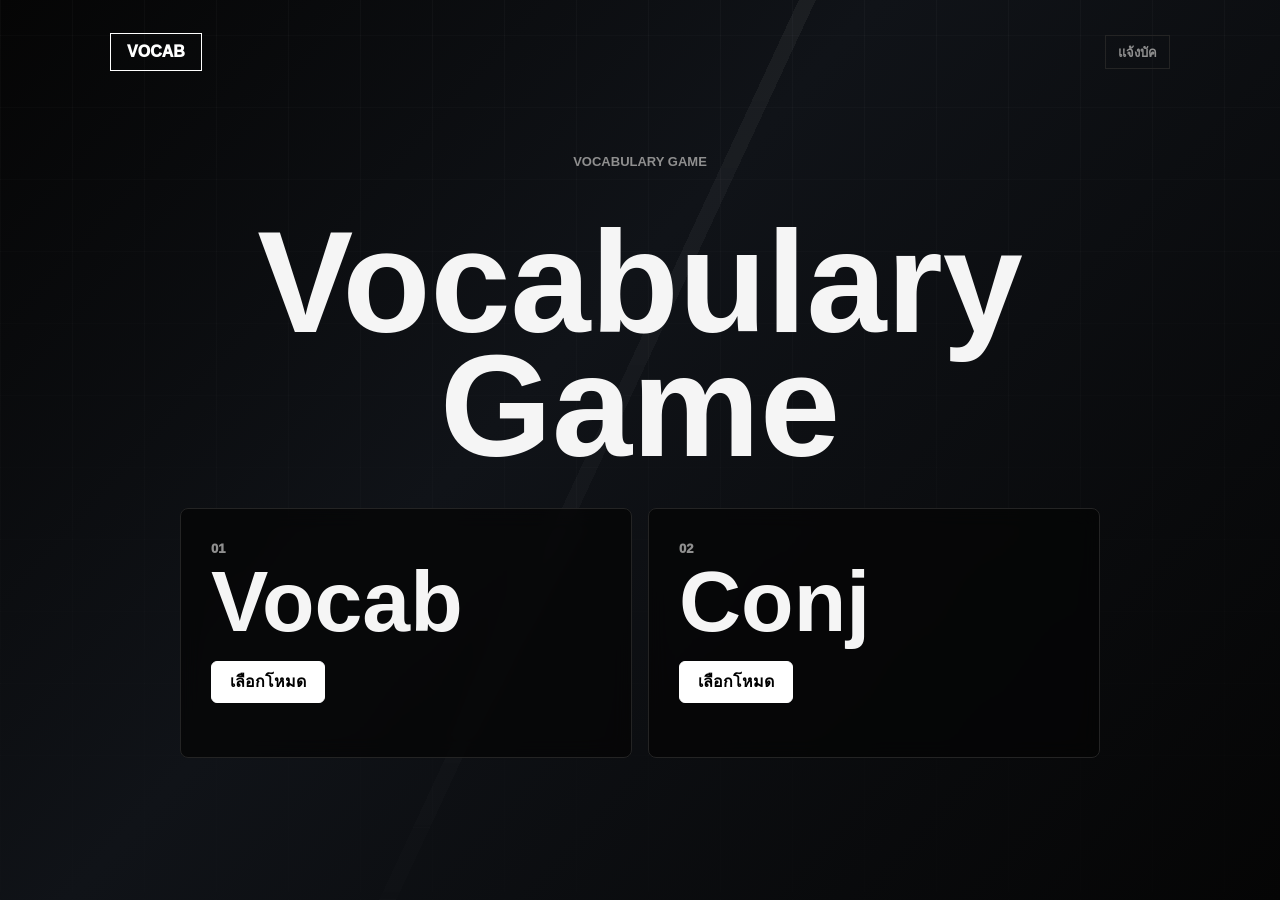
<file: index.html>
<!DOCTYPE html>
<html lang="th">
<head>
  <meta charset="UTF-8">
  <meta name="viewport" content="width=device-width, initial-scale=1.0">
  <title>Vocabulary Game</title>
  <link rel="stylesheet" href="style.css">
</head>
<body class="home-page">
  <main class="shell hub-shell">
    <nav class="top-nav home-nav" aria-label="เมนูหลัก">
      <a class="brand" href="index.html">VOCAB</a>
      <a class="nav-pill" href="report-bug.html">แจ้งบัค</a>
    </nav>

    <section class="home-stage">
      <p class="eyebrow">Vocabulary Game</p>
      <h1>Vocabulary<br>Game</h1>

      <section class="home-category-grid" aria-label="โหมดเกม">
        <article class="mode-group">
          <div class="mode-group-head">
            <span class="mode-index">01</span>
            <h2>Vocab</h2>
          </div>
          <button class="mode-picker" type="button" aria-expanded="false" aria-controls="vocabModes">
            เลือกโหมด
          </button>
          <div id="vocabModes" class="mode-link-list" aria-label="โหมด Vocabulary">
            <a class="mode-card home-mode-button" href="mode-eng-to-thai.html">
              <span class="mode-index">01</span>
              <strong>อังกฤษเป็นไทย</strong>
            </a>

            <a class="mode-card home-mode-button" href="mode-thai-to-eng.html">
              <span class="mode-index">02</span>
              <strong>ไทยเป็นอังกฤษ</strong>
            </a>

            <a class="mode-card home-mode-button" href="mode-choice.html">
              <span class="mode-index">03</span>
              <strong>เลือกคำตอบ</strong>
            </a>

            <a class="mode-card home-mode-button" href="mode-matching.html">
              <span class="mode-index">04</span>
              <strong>จับคู่คำศัพท์</strong>
            </a>
          </div>
        </article>

        <article class="mode-group">
          <div class="mode-group-head">
            <span class="mode-index">02</span>
            <h2>Conj</h2>
          </div>
          <button class="mode-picker" type="button" aria-expanded="false" aria-controls="conjModes">
            เลือกโหมด
          </button>
          <div id="conjModes" class="mode-link-list" aria-label="โหมด Conjunction">
            <a class="mode-card home-mode-button" href="mode-conjunction.html">
              <span class="mode-index">01</span>
              <strong>อังกฤษเป็นไทย</strong>
            </a>

            <a class="mode-card home-mode-button" href="mode-conj-thai-to-eng.html">
              <span class="mode-index">02</span>
              <strong>ไทยเป็นอังกฤษ</strong>
            </a>

            <a class="mode-card home-mode-button" href="mode-conj-choice.html">
              <span class="mode-index">03</span>
              <strong>เลือกคำตอบ</strong>
            </a>
          </div>
        </article>
      </section>
    </section>
  </main>

  <script src="script.js"></script>
</body>
</html>
</file>
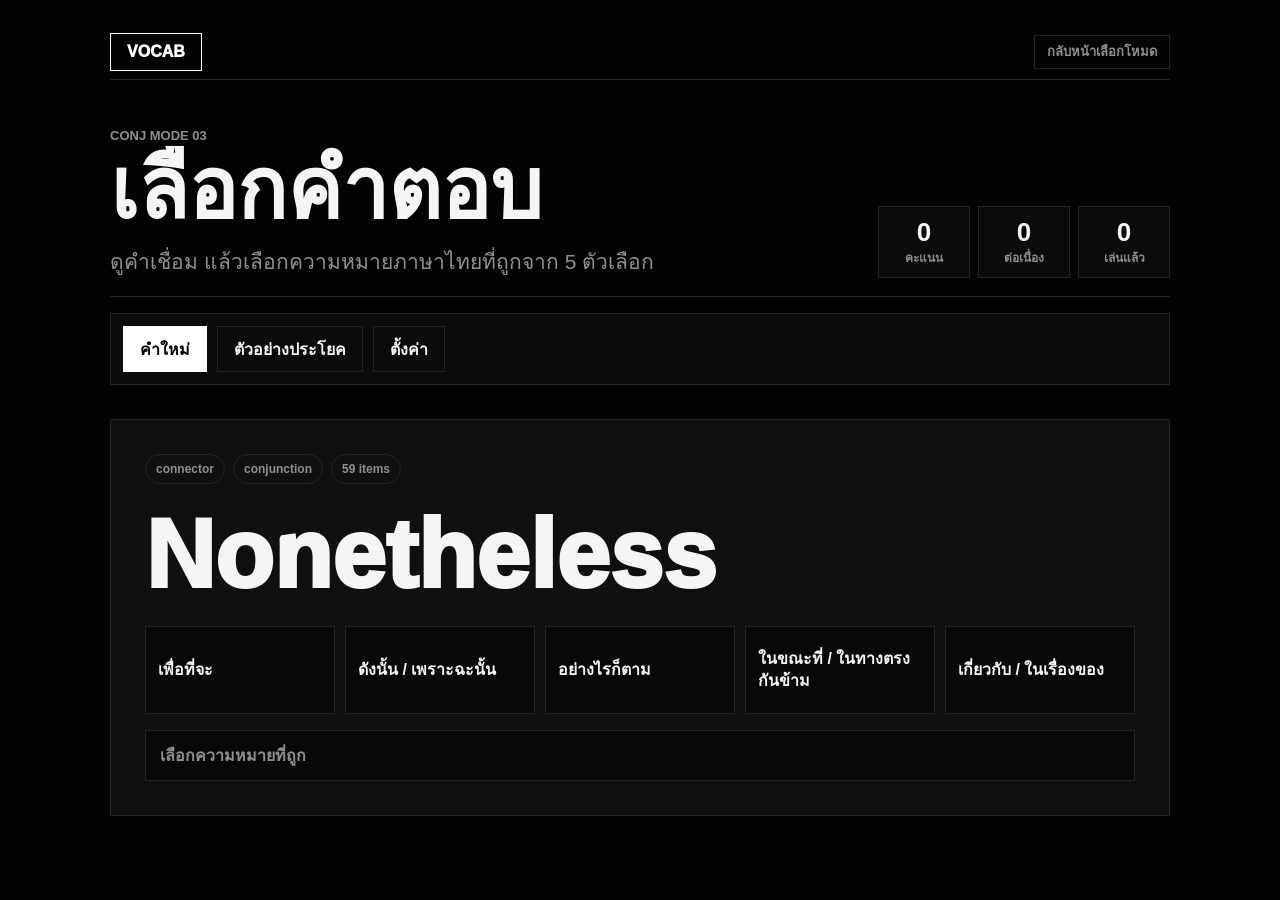
<file: mode-conj-choice.html>
<!DOCTYPE html>
<html lang="th">
<head>
  <meta charset="UTF-8">
  <meta name="viewport" content="width=device-width, initial-scale=1.0">
  <title>Conj เลือกคำตอบ - Vocabulary Game</title>
  <link rel="stylesheet" href="style.css">
</head>
<body>
  <main class="shell game-shell">
    <nav class="top-nav" aria-label="เมนู">
      <a class="brand" href="index.html">VOCAB</a>
      <a class="nav-pill" href="index.html">กลับหน้าเลือกโหมด</a>
    </nav>

    <header class="game-head">
      <div class="game-title">
        <p class="eyebrow">Conj Mode 03</p>
        <h1>เลือกคำตอบ</h1>
        <p class="lead">ดูคำเชื่อม แล้วเลือกความหมายภาษาไทยที่ถูกจาก 5 ตัวเลือก</p>
      </div>
      <div class="stats">
        <div class="stat"><strong id="score">0</strong><span>คะแนน</span></div>
        <div class="stat"><strong id="streak">0</strong><span>ต่อเนื่อง</span></div>
        <div class="stat"><strong id="total">0</strong><span>เล่นแล้ว</span></div>
      </div>
    </header>

    <section class="toolbar">
      <button id="nextBtn" class="btn" type="button">คำใหม่</button>
      <button id="exampleBtn" class="btn secondary" type="button">ตัวอย่างประโยค</button>
      <button id="settingsToggle" class="btn secondary" type="button" aria-expanded="false" aria-controls="choiceSettings">ตั้งค่า</button>
    </section>

    <section id="choiceSettings" class="settings-panel" aria-hidden="true">
      <div>
        <span class="settings-label">หลังตอบถูก</span>
        <div class="segmented-control" role="group" aria-label="ตั้งค่าการข้ามคำ">
          <button class="segment-option is-active" type="button" data-advance-mode="manual">กดข้ามเอง</button>
          <button class="segment-option" type="button" data-advance-mode="auto">รอ 3 วิ</button>
        </div>
      </div>
    </section>

    <section class="play-panel">
      <div class="prompt-meta">
        <span class="tag">connector</span>
        <span class="tag">conjunction</span>
        <span id="countTag" class="tag">items</span>
      </div>
      <div id="promptWord" class="prompt-word">loading</div>
      <div id="choiceGrid" class="choice-grid"></div>
      <div id="feedback" class="feedback">กำลังโหลดตัวเลือก...</div>
    </section>
  </main>

  <script src="conj-data.js"></script>
  <script src="mode-conj-choice.js"></script>
</body>
</html>
</file>
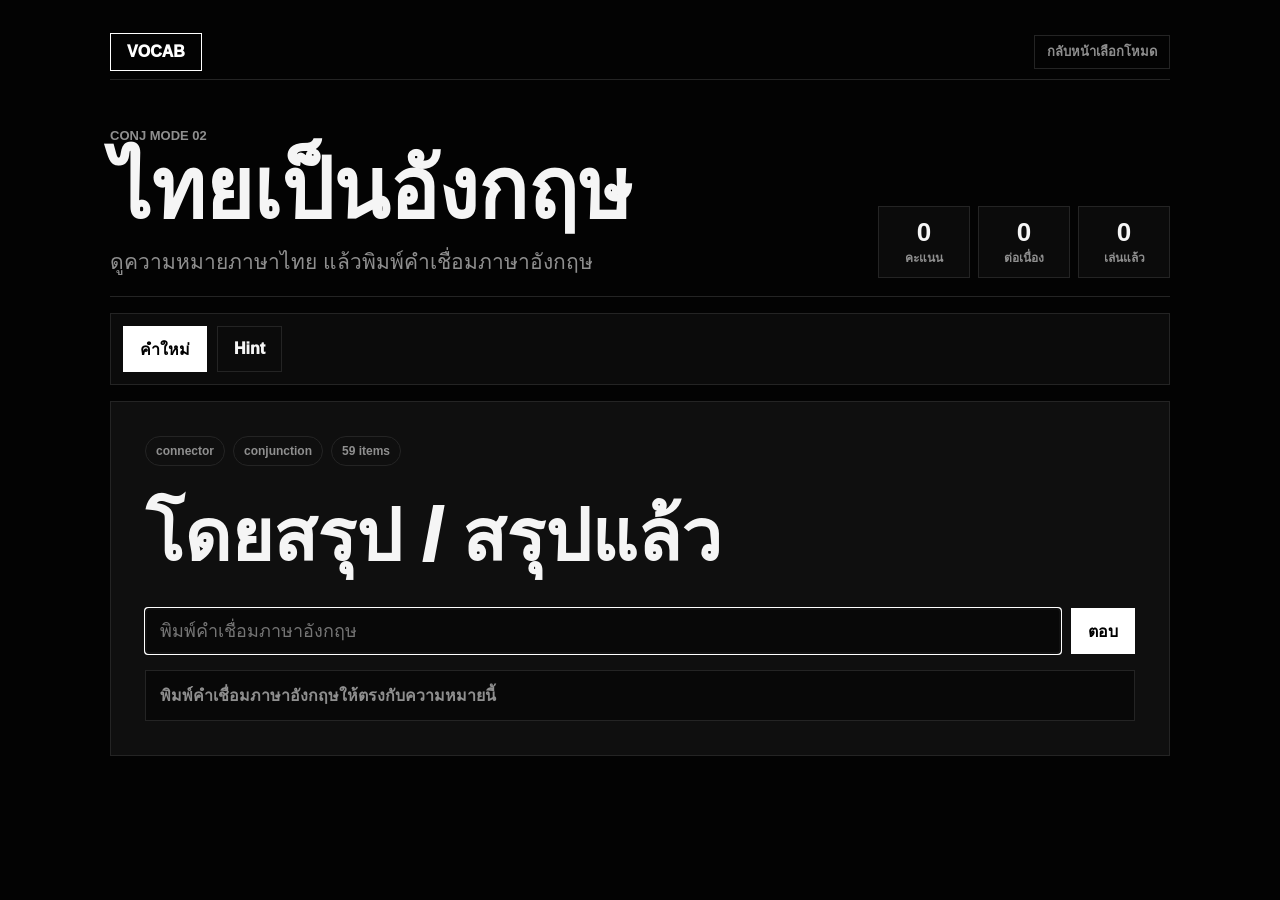
<file: mode-conj-thai-to-eng.html>
<!DOCTYPE html>
<html lang="th">
<head>
  <meta charset="UTF-8">
  <meta name="viewport" content="width=device-width, initial-scale=1.0">
  <title>Conj ไทยเป็นอังกฤษ - Vocabulary Game</title>
  <link rel="stylesheet" href="style.css">
</head>
<body>
  <main class="shell game-shell">
    <nav class="top-nav" aria-label="เมนู">
      <a class="brand" href="index.html">VOCAB</a>
      <a class="nav-pill" href="index.html">กลับหน้าเลือกโหมด</a>
    </nav>

    <header class="game-head">
      <div class="game-title">
        <p class="eyebrow">Conj Mode 02</p>
        <h1>ไทยเป็นอังกฤษ</h1>
        <p class="lead">ดูความหมายภาษาไทย แล้วพิมพ์คำเชื่อมภาษาอังกฤษ</p>
      </div>
      <div class="stats">
        <div class="stat"><strong id="score">0</strong><span>คะแนน</span></div>
        <div class="stat"><strong id="streak">0</strong><span>ต่อเนื่อง</span></div>
        <div class="stat"><strong id="total">0</strong><span>เล่นแล้ว</span></div>
      </div>
    </header>

    <section class="toolbar">
      <button id="nextBtn" class="btn" type="button">คำใหม่</button>
      <button id="hintBtn" class="btn secondary" type="button">Hint</button>
    </section>

    <section class="play-panel">
      <div class="prompt-meta">
        <span class="tag">connector</span>
        <span class="tag">conjunction</span>
        <span id="countTag" class="tag">items</span>
      </div>
      <div id="promptMeaning" class="prompt-meaning">loading</div>
      <form id="answerForm" class="answer-form">
        <input id="answerInput" autocomplete="off" placeholder="พิมพ์คำเชื่อมภาษาอังกฤษ">
        <button class="btn" type="submit">ตอบ</button>
      </form>
      <div id="feedback" class="feedback">กำลังโหลดคำแรก...</div>
    </section>
  </main>

  <script src="conj-data.js"></script>
  <script src="mode-conj-thai-to-eng.js"></script>
</body>
</html>
</file>
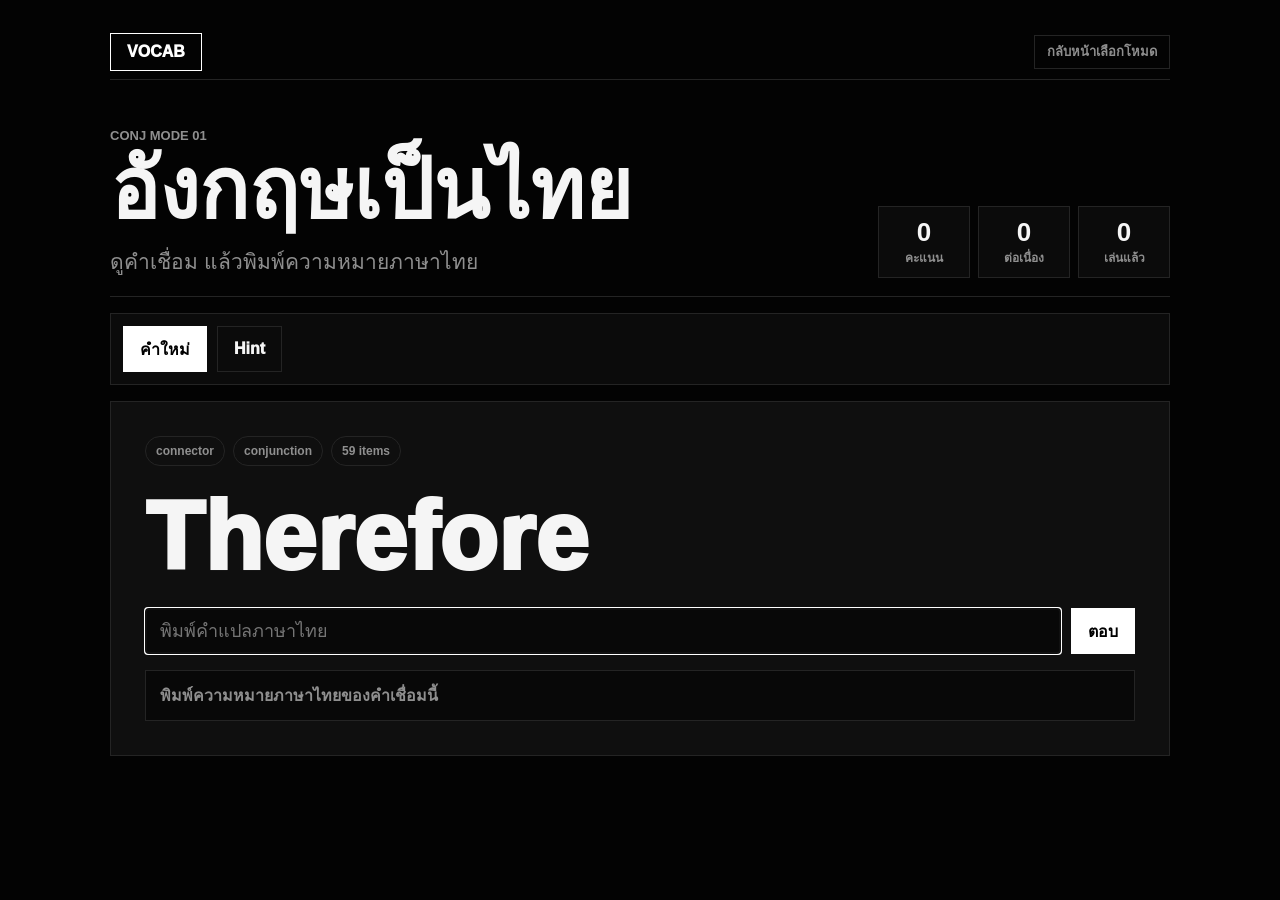
<file: mode-conjunction.html>
<!DOCTYPE html>
<html lang="th">
<head>
  <meta charset="UTF-8">
  <meta name="viewport" content="width=device-width, initial-scale=1.0">
  <title>Conjunction - Vocabulary Game</title>
  <link rel="stylesheet" href="style.css">
</head>
<body>
  <main class="shell game-shell">
    <nav class="top-nav" aria-label="เมนู">
      <a class="brand" href="index.html">VOCAB</a>
      <a class="nav-pill" href="index.html">กลับหน้าเลือกโหมด</a>
    </nav>

    <header class="game-head">
      <div class="game-title">
        <p class="eyebrow">Conj Mode 01</p>
        <h1>อังกฤษเป็นไทย</h1>
        <p class="lead">ดูคำเชื่อม แล้วพิมพ์ความหมายภาษาไทย</p>
      </div>
      <div class="stats">
        <div class="stat"><strong id="score">0</strong><span>คะแนน</span></div>
        <div class="stat"><strong id="streak">0</strong><span>ต่อเนื่อง</span></div>
        <div class="stat"><strong id="total">0</strong><span>เล่นแล้ว</span></div>
      </div>
    </header>

    <section class="toolbar">
      <button id="nextBtn" class="btn" type="button">คำใหม่</button>
      <button id="hintBtn" class="btn secondary" type="button">Hint</button>
    </section>

    <section class="play-panel">
      <div class="prompt-meta">
        <span id="levelTag" class="tag">connector</span>
        <span id="posTag" class="tag">conjunction</span>
        <span id="countTag" class="tag">59 items</span>
      </div>
      <div id="promptWord" class="prompt-word">loading</div>
      <form id="answerForm" class="answer-form">
        <input id="answerInput" autocomplete="off" placeholder="พิมพ์คำแปลภาษาไทย">
        <button class="btn" type="submit">ตอบ</button>
      </form>
      <div id="feedback" class="feedback">กำลังโหลดคำแรก...</div>
    </section>
  </main>

  <script src="conj-data.js"></script>
  <script src="mode-conjunction.js"></script>
</body>
</html>
</file>
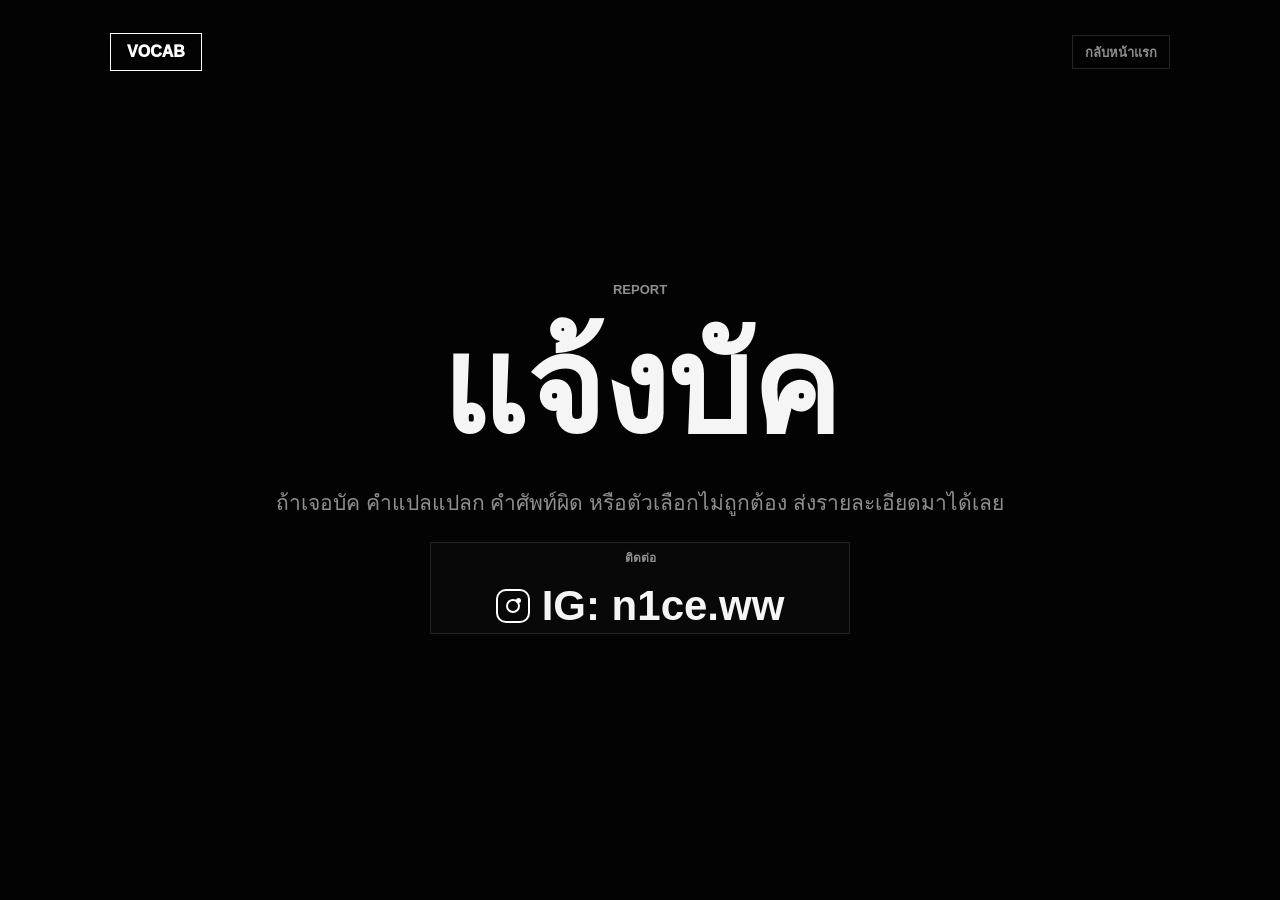
<file: report-bug.html>
<!DOCTYPE html>
<html lang="th">
<head>
  <meta charset="UTF-8">
  <meta name="viewport" content="width=device-width, initial-scale=1.0">
  <title>แจ้งบัค - Vocabulary Game</title>
  <link rel="stylesheet" href="style.css">
</head>
<body>
  <main class="shell report-shell">
    <nav class="top-nav home-nav" aria-label="เมนู">
      <a class="brand" href="index.html">VOCAB</a>
      <a class="nav-pill" href="index.html">กลับหน้าแรก</a>
    </nav>

    <section class="report-panel">
      <p class="eyebrow">Report</p>
      <h1>แจ้งบัค</h1>
      <p class="lead report-lead">ถ้าเจอบัค คำแปลแปลก คำศัพท์ผิด หรือตัวเลือกไม่ถูกต้อง ส่งรายละเอียดมาได้เลย</p>

      <div class="report-card">
        <span>ติดต่อ</span>
        <div class="instagram-contact">
          <i class="instagram-logo" aria-hidden="true"></i>
          <strong>IG: n1ce.ww</strong>
        </div>
      </div>
    </section>
  </main>
</body>
</html>
</file>
<file: style.css>
* {
  box-sizing: border-box;
}

:root {
  --bg: #030303;
  --panel: #0b0b0b;
  --panel-2: #111111;
  --text: #f5f5f5;
  --muted: #8f8f8f;
  --line: #242424;
  --white: #ffffff;
  --black: #000000;
  --good: #19a463;
  --bad: #e5484d;
  --shadow: none;
}

html {
  background: var(--bg);
}

body {
  margin: 0;
  min-height: 100vh;
  font-family: "Segoe UI", Tahoma, Arial, sans-serif;
  color: var(--text);
  background: var(--bg);
}

body.home-page {
  background:
    linear-gradient(132deg, #050505 0%, #101318 42%, #050505 100%),
    #070707;
}

body.home-page::before {
  content: "";
  position: fixed;
  inset: 0;
  pointer-events: none;
  background:
    linear-gradient(115deg, transparent 0 47%, rgba(255,255,255,0.08) 47% 48%, transparent 48% 100%),
    repeating-linear-gradient(90deg, rgba(255,255,255,0.045) 0 1px, transparent 1px 72px),
    repeating-linear-gradient(0deg, rgba(255,255,255,0.03) 0 1px, transparent 1px 72px);
  opacity: 0.72;
  mask-image: linear-gradient(to bottom, rgba(0,0,0,0.9), rgba(0,0,0,0.22));
}

a {
  color: inherit;
  text-decoration: none;
}

button, input, select {
  font: inherit;
}

button {
  cursor: pointer;
}

.shell {
  width: min(1060px, calc(100% - 32px));
  margin: 0 auto;
  padding: 24px 0 32px;
}

.top-nav {
  min-height: 56px;
  display: flex;
  align-items: center;
  justify-content: space-between;
  gap: 12px;
  border-bottom: 1px solid var(--line);
}

.brand {
  display: inline-grid;
  place-items: center;
  min-height: 38px;
  padding: 0;
  border: 1px solid var(--white);
  background: transparent;
  color: var(--white);
  width: 92px;
  font-weight: 950;
  letter-spacing: 0;
}

.nav-pill {
  min-height: 34px;
  display: inline-grid;
  place-items: center;
  padding: 0 12px;
  border: 1px solid var(--line);
  color: var(--muted);
  background: transparent;
  font-size: 13px;
  font-weight: 800;
  transition: transform 180ms ease, border-color 180ms ease, color 180ms ease, background 180ms ease;
}

.brand {
  transition: transform 180ms ease, background 180ms ease, color 180ms ease;
}

.brand:hover,
.nav-pill:hover {
  transform: translateY(-2px);
}

.brand:hover {
  background: var(--white);
  color: var(--black);
}

.nav-pill:hover {
  border-color: var(--white);
  color: var(--white);
}

.hero-panel {
  padding: clamp(42px, 11vw, 132px) 0 clamp(28px, 6vw, 56px);
}

.home-nav {
  border-bottom: 0;
  position: relative;
  z-index: 2;
}

.home-stage {
  min-height: calc(100vh - 112px);
  display: grid;
  align-content: center;
  justify-items: center;
  gap: clamp(24px, 4vw, 40px);
  padding: 18px 0 54px;
  text-align: center;
  animation: pageIn 520ms ease both;
}

.hub-shell {
  min-height: 100vh;
  position: relative;
  z-index: 1;
}

.report-shell {
  min-height: 100vh;
}

.report-panel {
  min-height: calc(100vh - 112px);
  display: grid;
  align-content: center;
  justify-items: center;
  gap: 22px;
  padding: 24px 0 56px;
  text-align: center;
  animation: pageIn 520ms ease both;
}

.report-panel h1 {
  font-size: clamp(56px, 12vw, 132px);
}

.report-lead {
  max-width: 560px;
  margin: -6px 0 4px;
}

.report-card {
  width: min(420px, 100%);
  min-height: 92px;
  display: grid;
  place-items: center;
  gap: 6px;
  border: 1px solid var(--line);
  background: rgba(255,255,255,0.02);
}

.report-card span {
  color: var(--muted);
  font-size: 12px;
  font-weight: 900;
  text-transform: uppercase;
}

.report-card strong {
  font-size: clamp(24px, 6vw, 42px);
  line-height: 1;
}

.instagram-contact {
  display: inline-flex;
  align-items: center;
  justify-content: center;
  gap: 12px;
}

.instagram-logo {
  position: relative;
  width: 34px;
  height: 34px;
  flex: 0 0 auto;
  border: 2px solid var(--white);
  border-radius: 10px;
}

.instagram-logo::before {
  content: "";
  position: absolute;
  inset: 8px;
  border: 2px solid var(--white);
  border-radius: 999px;
}

.instagram-logo::after {
  content: "";
  position: absolute;
  top: 7px;
  right: 7px;
  width: 5px;
  height: 5px;
  border-radius: 999px;
  background: var(--white);
}

.eyebrow {
  margin: 0 0 12px;
  color: var(--muted);
  font-size: 13px;
  font-weight: 900;
  text-transform: uppercase;
}

h1 {
  max-width: 900px;
  margin: 0;
  font-size: clamp(52px, 12vw, 144px);
  line-height: 0.86;
  letter-spacing: 0;
}

.lead {
  max-width: 760px;
  margin: 20px 0 0;
  color: var(--muted);
  font-size: clamp(16px, 2.2vw, 21px);
  line-height: 1.55;
}

.mode-grid {
  display: grid;
  grid-template-columns: repeat(3, minmax(0, 1fr));
  gap: 1px;
  border: 1px solid var(--line);
  background: var(--line);
}

.home-mode-grid {
  width: min(540px, 100%);
  display: flex;
  flex-wrap: wrap;
  justify-content: center;
  gap: 10px;
  border: 0;
  background: transparent;
}

.home-category-grid {
  width: min(920px, 100%);
  display: grid;
  grid-template-columns: repeat(2, minmax(0, 1fr));
  gap: 16px;
  align-items: start;
}

.mode-group {
  min-height: 250px;
  display: grid;
  align-content: start;
  gap: 20px;
  border: 1px solid var(--line);
  border-radius: 8px;
  background: rgba(5,5,5,0.72);
  backdrop-filter: blur(10px);
  padding: clamp(18px, 3vw, 30px);
  text-align: left;
  animation: cardIn 560ms ease both;
  transition: border-color 180ms ease, background 180ms ease, transform 180ms ease;
}

.mode-group:nth-child(2) {
  animation-delay: 90ms;
}

.mode-group:hover,
.mode-group.is-open {
  border-color: rgba(255,255,255,0.72);
  background: rgba(255,255,255,0.04);
}

.mode-group h2 {
  margin: 6px 0 0;
  font-size: clamp(50px, 7vw, 86px);
  line-height: 0.9;
}

.mode-link-list {
  display: grid;
  grid-template-columns: repeat(2, minmax(0, 1fr));
  gap: 10px;
  max-height: 0;
  opacity: 0;
  overflow: hidden;
  transform: translateY(-6px);
  transition: max-height 360ms ease, opacity 240ms ease, transform 300ms ease;
}

.mode-group.is-open .mode-link-list {
  max-height: 260px;
  opacity: 1;
  transform: translateY(0);
}

.mode-link-list .home-mode-button:nth-child(3):last-child {
  grid-column: 1 / -1;
}

.mode-picker {
  width: fit-content;
  min-height: 42px;
  border: 1px solid var(--white);
  border-radius: 6px;
  background: var(--white);
  color: var(--black);
  padding: 0 18px;
  font-weight: 950;
  transition: transform 160ms ease, background 180ms ease, color 180ms ease;
}

.mode-picker:hover {
  transform: translateY(-2px);
  background: transparent;
  color: var(--white);
}

.mode-card {
  min-height: 240px;
  display: grid;
  align-content: space-between;
  gap: 18px;
  padding: 22px;
  border: 0;
  border-radius: 0;
  background: var(--bg);
  box-shadow: var(--shadow);
  transition: transform 180ms ease, background 180ms ease, border-color 180ms ease, color 180ms ease;
}

.home-mode-button {
  min-height: 46px;
  width: 100%;
  display: inline-flex;
  align-items: center;
  justify-content: flex-start;
  gap: 10px;
  padding: 0 16px;
  border: 1px solid var(--line);
  border-radius: 6px;
  background: rgba(255,255,255,0.02);
  animation: buttonIn 460ms ease both;
}

.home-mode-button:nth-child(2) {
  animation-delay: 50ms;
}

.home-mode-button:nth-child(3) {
  animation-delay: 100ms;
}

.home-mode-button:nth-child(4) {
  animation-delay: 150ms;
}

.mode-card:hover {
  background: var(--white);
  color: var(--black);
  transform: translateY(-3px);
}

.mode-index {
  color: var(--muted);
  font-size: 13px;
  font-weight: 950;
}

.mode-card strong {
  display: block;
  font-size: 28px;
  line-height: 1.05;
}

.home-mode-button strong {
  font-size: 14px;
  line-height: 1;
  white-space: nowrap;
}

.mode-card p {
  margin: 0;
  color: currentColor;
  opacity: 0.72;
  line-height: 1.5;
}

.mode-action {
  display: inline-flex;
  width: fit-content;
  min-height: 38px;
  align-items: center;
  border-bottom: 2px solid currentColor;
  font-weight: 900;
}

.game-shell {
  display: grid;
  gap: 16px;
}

.game-head {
  display: grid;
  grid-template-columns: 1fr auto;
  gap: 16px;
  align-items: end;
  padding: 32px 0 18px;
  border-bottom: 1px solid var(--line);
  animation: pageIn 460ms ease both;
}

.game-title h1 {
  font-size: clamp(36px, 7vw, 82px);
}

.stats {
  display: grid;
  grid-template-columns: repeat(3, 92px);
  gap: 8px;
}

.stat {
  min-height: 72px;
  display: grid;
  place-items: center;
  align-content: center;
  border: 1px solid var(--line);
  border-radius: 0;
  background: var(--panel);
  animation: buttonIn 460ms ease both;
}

.stat strong {
  font-size: 26px;
}

.stat span {
  color: var(--muted);
  font-size: 12px;
  font-weight: 850;
}

.toolbar {
  display: flex;
  flex-wrap: wrap;
  gap: 10px;
  align-items: end;
  padding: 12px;
  border: 1px solid var(--line);
  border-radius: 0;
  background: var(--panel);
  animation: pageIn 520ms ease both 70ms;
}

.settings-panel {
  display: grid;
  max-height: 0;
  overflow: hidden;
  border: 1px solid transparent;
  background: rgba(255,255,255,0.018);
  opacity: 0;
  transform: translateY(-8px);
  transition: max-height 280ms ease, padding 240ms ease, border-color 240ms ease, opacity 220ms ease, transform 240ms ease;
}

.settings-panel.is-open {
  max-height: 140px;
  padding: 12px;
  border-color: var(--line);
  opacity: 1;
  transform: translateY(0);
}

.settings-label {
  display: block;
  margin-bottom: 8px;
  color: var(--muted);
  font-size: 12px;
  font-weight: 950;
  text-transform: uppercase;
}

.segmented-control {
  display: inline-grid;
  grid-template-columns: repeat(2, minmax(0, 1fr));
  gap: 1px;
  border: 1px solid var(--line);
  background: var(--line);
  width: min(360px, 100%);
}

.segment-option {
  min-height: 42px;
  border: 0;
  background: #080808;
  color: var(--muted);
  padding: 0 14px;
  font-weight: 950;
  transition: background 180ms ease, color 180ms ease;
}

.segment-option.is-active {
  background: var(--white);
  color: var(--black);
}

.segment-option:not(.is-active):hover {
  color: var(--white);
  background: var(--panel-2);
}

.field {
  display: grid;
  gap: 6px;
  min-width: 130px;
  color: var(--muted);
  font-size: 12px;
  font-weight: 900;
}

select, input {
  width: 100%;
  min-height: 46px;
  border: 1px solid var(--line);
  border-radius: 0;
  padding: 0 14px;
  background: #080808;
  color: var(--text);
}

input {
  font-size: 18px;
}

.btn {
  min-height: 46px;
  border: 1px solid var(--white);
  border-radius: 0;
  padding: 0 16px;
  background: var(--white);
  color: var(--black);
  font-weight: 950;
  transition: transform 160ms ease, background 180ms ease, color 180ms ease, border-color 180ms ease;
}

.btn:hover {
  background: transparent;
  color: var(--white);
  transform: translateY(-2px);
}

.btn.secondary {
  border-color: var(--line);
  background: transparent;
  color: var(--text);
}

.btn.secondary:hover {
  border-color: var(--white);
}

.play-panel {
  display: grid;
  gap: 16px;
  padding: clamp(18px, 4vw, 34px);
  border: 1px solid var(--line);
  border-radius: 0;
  background: rgba(16,16,16,0.94);
  box-shadow: var(--shadow);
  animation: panelLift 560ms ease both 120ms;
}

.prompt-meta {
  display: flex;
  flex-wrap: wrap;
  gap: 8px;
}

.tag {
  min-height: 30px;
  display: inline-grid;
  place-items: center;
  padding: 0 10px;
  border: 1px solid var(--line);
  border-radius: 999px;
  color: var(--muted);
  font-size: 12px;
  font-weight: 900;
}

.prompt-word {
  min-height: 110px;
  display: grid;
  align-items: center;
  overflow-wrap: anywhere;
  font-size: clamp(42px, 10vw, 96px);
  font-weight: 950;
  line-height: 0.95;
}

.prompt-meaning {
  min-height: 110px;
  display: grid;
  align-items: center;
  overflow-wrap: anywhere;
  font-size: clamp(32px, 8vw, 72px);
  font-weight: 950;
  line-height: 1.1;
}

.answer-form {
  display: grid;
  grid-template-columns: 1fr auto;
  gap: 10px;
}

.feedback {
  min-height: 48px;
  display: grid;
  align-items: center;
  padding: 12px 14px;
  border: 1px solid var(--line);
  border-radius: 0;
  color: var(--muted);
  background: #080808;
  font-weight: 800;
}

.feedback.good {
  color: #dff9eb;
  border-color: var(--good);
  background: rgba(25, 164, 99, 0.14);
  animation: correctPop 240ms ease;
}

.feedback.bad {
  color: #ffe3e3;
  border-color: var(--bad);
  background: rgba(229, 72, 77, 0.14);
  animation: wrongShake 240ms ease;
}

.choice-grid {
  display: grid;
  grid-template-columns: repeat(auto-fit, minmax(180px, 1fr));
  gap: 10px;
}

.choice-btn {
  min-height: 88px;
  max-height: 122px;
  border: 1px solid var(--line);
  border-radius: 0;
  padding: 12px;
  background: #080808;
  color: var(--text);
  text-align: left;
  font-weight: 900;
  overflow-wrap: anywhere;
  overflow: hidden;
  line-height: 1.35;
  display: -webkit-box;
  -webkit-line-clamp: 4;
  -webkit-box-orient: vertical;
  transition: transform 160ms ease, border-color 180ms ease, background 180ms ease, color 180ms ease;
  animation: buttonIn 360ms ease both;
}

.choice-btn:hover {
  border-color: var(--white);
  background: var(--panel-2);
  transform: translateY(-2px);
}

.choice-btn.correct {
  border-color: var(--good);
  background: var(--good);
  color: #04100a;
  animation: correctPop 240ms ease;
}

.choice-btn.wrong {
  border-color: var(--bad);
  background: var(--bad);
  color: #160304;
  opacity: 1;
  animation: wrongShake 240ms ease;
}

.choice-btn.removed {
  pointer-events: none;
  max-height: 0;
  min-height: 0;
  padding-top: 0;
  padding-bottom: 0;
  border-width: 0;
  opacity: 0;
  transform: scale(0.96);
  margin: -5px 0;
  transition: max-height 260ms ease, min-height 260ms ease, padding 260ms ease, border-width 260ms ease, opacity 180ms ease, transform 220ms ease, margin 260ms ease;
}

.matching-panel {
  gap: 18px;
}

.match-columns {
  display: grid;
  grid-template-columns: 1fr 1fr;
  gap: 12px;
}

.match-title {
  margin-bottom: 8px;
  color: var(--muted);
  font-size: 12px;
  font-weight: 950;
  text-transform: uppercase;
}

.match-list {
  display: grid;
  gap: 8px;
}

.match-btn {
  min-height: 56px;
  border: 1px solid var(--line);
  padding: 10px 12px;
  background: #080808;
  color: var(--text);
  text-align: left;
  font-weight: 900;
  line-height: 1.25;
  overflow-wrap: anywhere;
  transition: transform 160ms ease, border-color 180ms ease, background 180ms ease, color 180ms ease;
}

.match-btn:hover {
  border-color: var(--white);
  background: var(--panel-2);
  transform: translateY(-2px);
}

.match-btn.selected {
  border-color: var(--white);
  background: var(--white);
  color: var(--black);
}

.match-btn.matched {
  border-color: var(--good);
  background: rgba(25, 164, 99, 0.16);
  color: #dff9eb;
  opacity: 0.78;
  animation: correctPop 240ms ease;
}

.match-btn.wrong {
  border-color: var(--bad);
  background: rgba(229, 72, 77, 0.22);
  color: #ffe3e3;
  animation: wrongShake 240ms ease;
}

.utility-row {
  display: flex;
  flex-wrap: wrap;
  gap: 10px;
}

@keyframes pageIn {
  from {
    opacity: 0;
    transform: translateY(14px);
  }
  to {
    opacity: 1;
    transform: translateY(0);
  }
}

@keyframes panelLift {
  from {
    opacity: 0;
    transform: translateY(18px) scale(0.985);
  }
  to {
    opacity: 1;
    transform: translateY(0) scale(1);
  }
}

@keyframes cardIn {
  from {
    opacity: 0;
    transform: translateY(16px);
  }
  to {
    opacity: 1;
    transform: translateY(0);
  }
}

@keyframes buttonIn {
  from {
    opacity: 0;
    transform: translateY(8px);
  }
  to {
    opacity: 1;
    transform: translateY(0);
  }
}

@keyframes correctPop {
  0% {
    transform: scale(0.985);
  }
  60% {
    transform: scale(1.015);
  }
  100% {
    transform: scale(1);
  }
}

@keyframes wrongShake {
  0%, 100% {
    transform: translateX(0);
  }
  25% {
    transform: translateX(-4px);
  }
  75% {
    transform: translateX(4px);
  }
}

@media (max-width: 900px) {
  .mode-grid:not(.home-mode-grid), .match-columns {
    grid-template-columns: 1fr;
  }

  .home-category-grid {
    width: min(760px, 100%);
  }

  .choice-grid {
    grid-template-columns: repeat(2, minmax(0, 1fr));
  }

  .game-head {
    grid-template-columns: 1fr;
  }

  .stats {
    grid-template-columns: repeat(3, minmax(0, 1fr));
  }
}

@media (max-width: 560px) {
  .shell {
    width: min(100% - 24px, 1120px);
    padding-top: 14px;
  }

  .top-nav {
    align-items: center;
    flex-direction: row;
    padding-bottom: 0;
    min-height: 44px;
  }

  .brand, .nav-pill {
    width: auto;
  }

  .brand {
    min-height: 36px;
    width: 84px;
  }

  .nav-pill {
    min-height: 36px;
  }

  .home-stage {
    min-height: auto;
    align-content: start;
    gap: 22px;
    padding: clamp(38px, 10vh, 72px) 0 38px;
  }

  .home-stage h1 {
    font-size: clamp(48px, 17vw, 74px);
    line-height: 0.9;
  }

  .home-category-grid {
    grid-template-columns: 1fr;
    gap: 12px;
  }

  .mode-group {
    min-height: 0;
    gap: 16px;
    padding: 18px;
  }

  .mode-group h2 {
    font-size: clamp(42px, 14vw, 62px);
  }

  .mode-picker {
    width: 100%;
  }

  .mode-link-list {
    grid-template-columns: 1fr;
  }

  .mode-group.is-open .mode-link-list {
    max-height: 340px;
  }

  .home-mode-button {
    width: 100%;
  }

  .home-mode-button {
    min-height: 48px;
    justify-content: space-between;
  }

  .choice-grid {
    grid-template-columns: 1fr;
  }

  .answer-form {
    grid-template-columns: 1fr;
  }

  .toolbar > * {
    flex: 1 1 100%;
  }

  .settings-panel.is-open {
    max-height: 170px;
  }

  .segmented-control {
    width: 100%;
  }

  .prompt-word, .prompt-meaning {
    min-height: 86px;
  }
}

@media (prefers-reduced-motion: reduce) {
  *,
  *::before,
  *::after {
    animation: none !important;
    transition: none !important;
    scroll-behavior: auto !important;
  }
}
</file>
